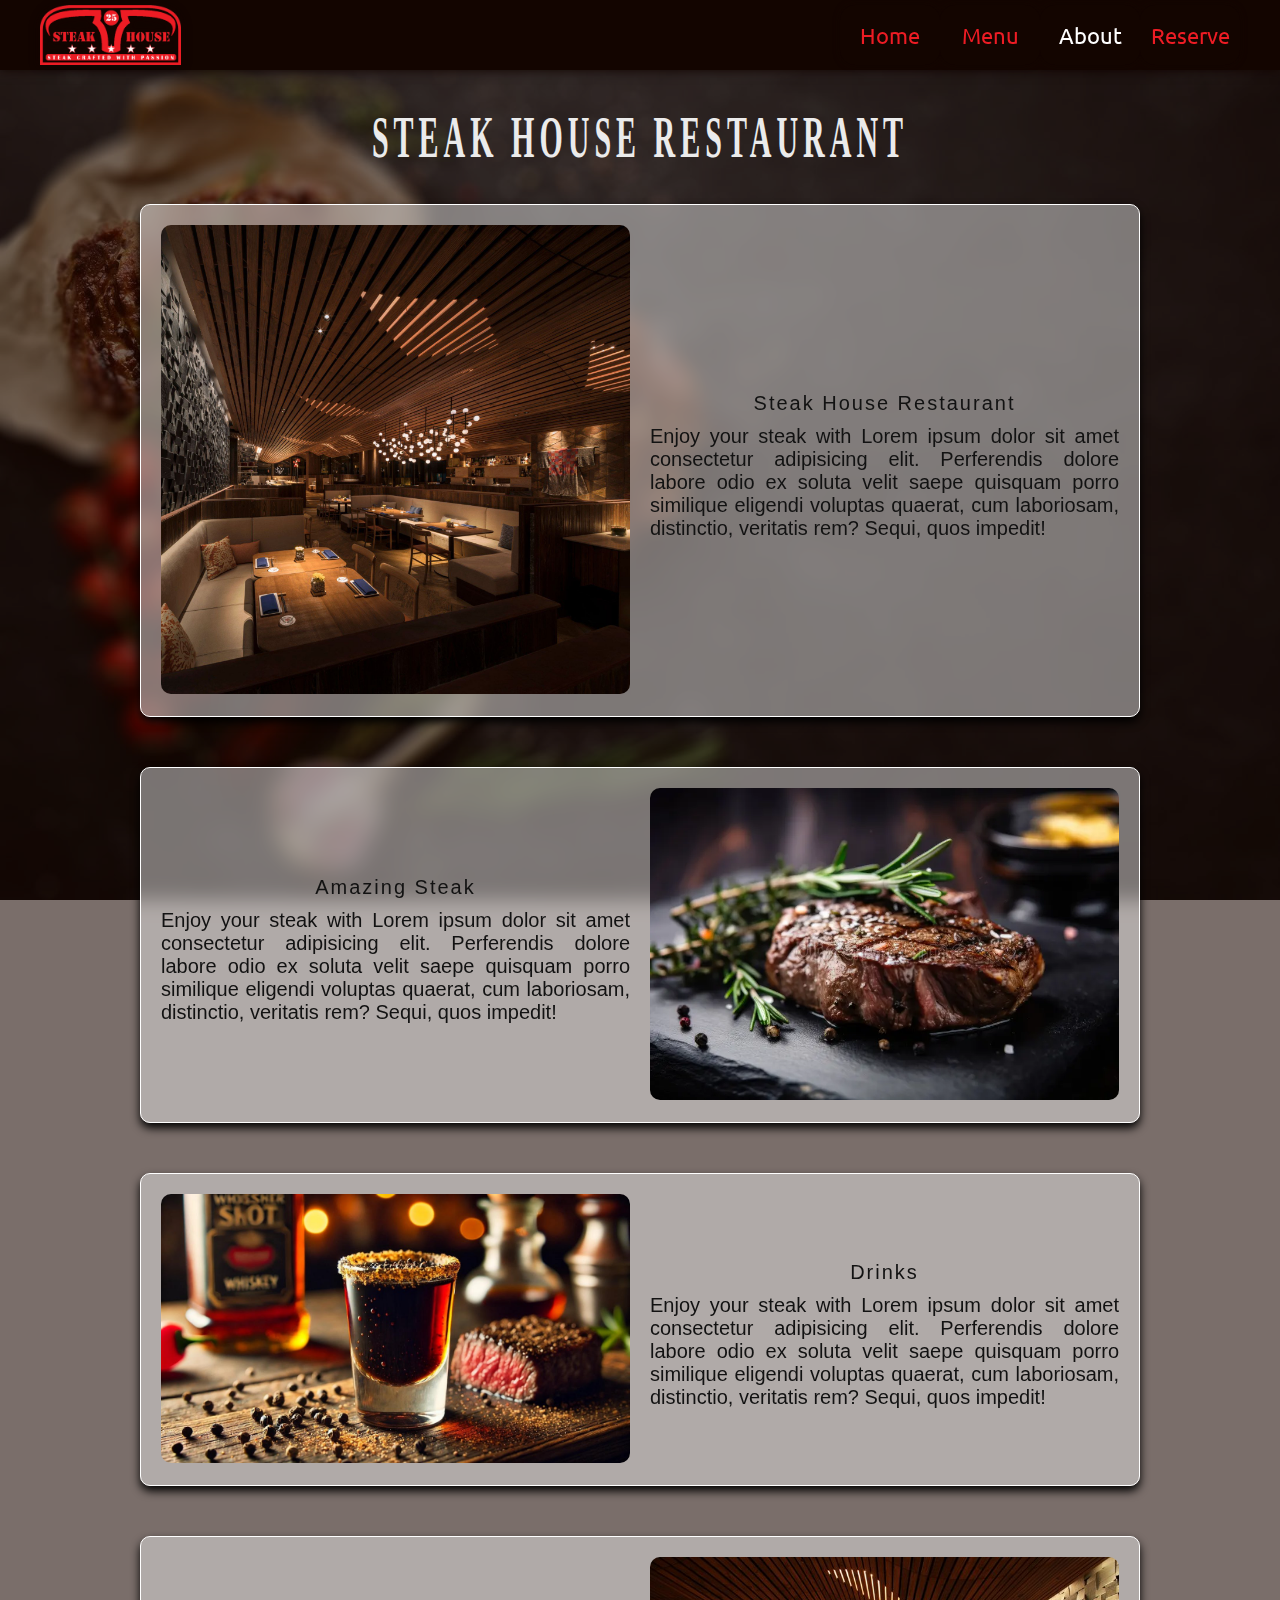
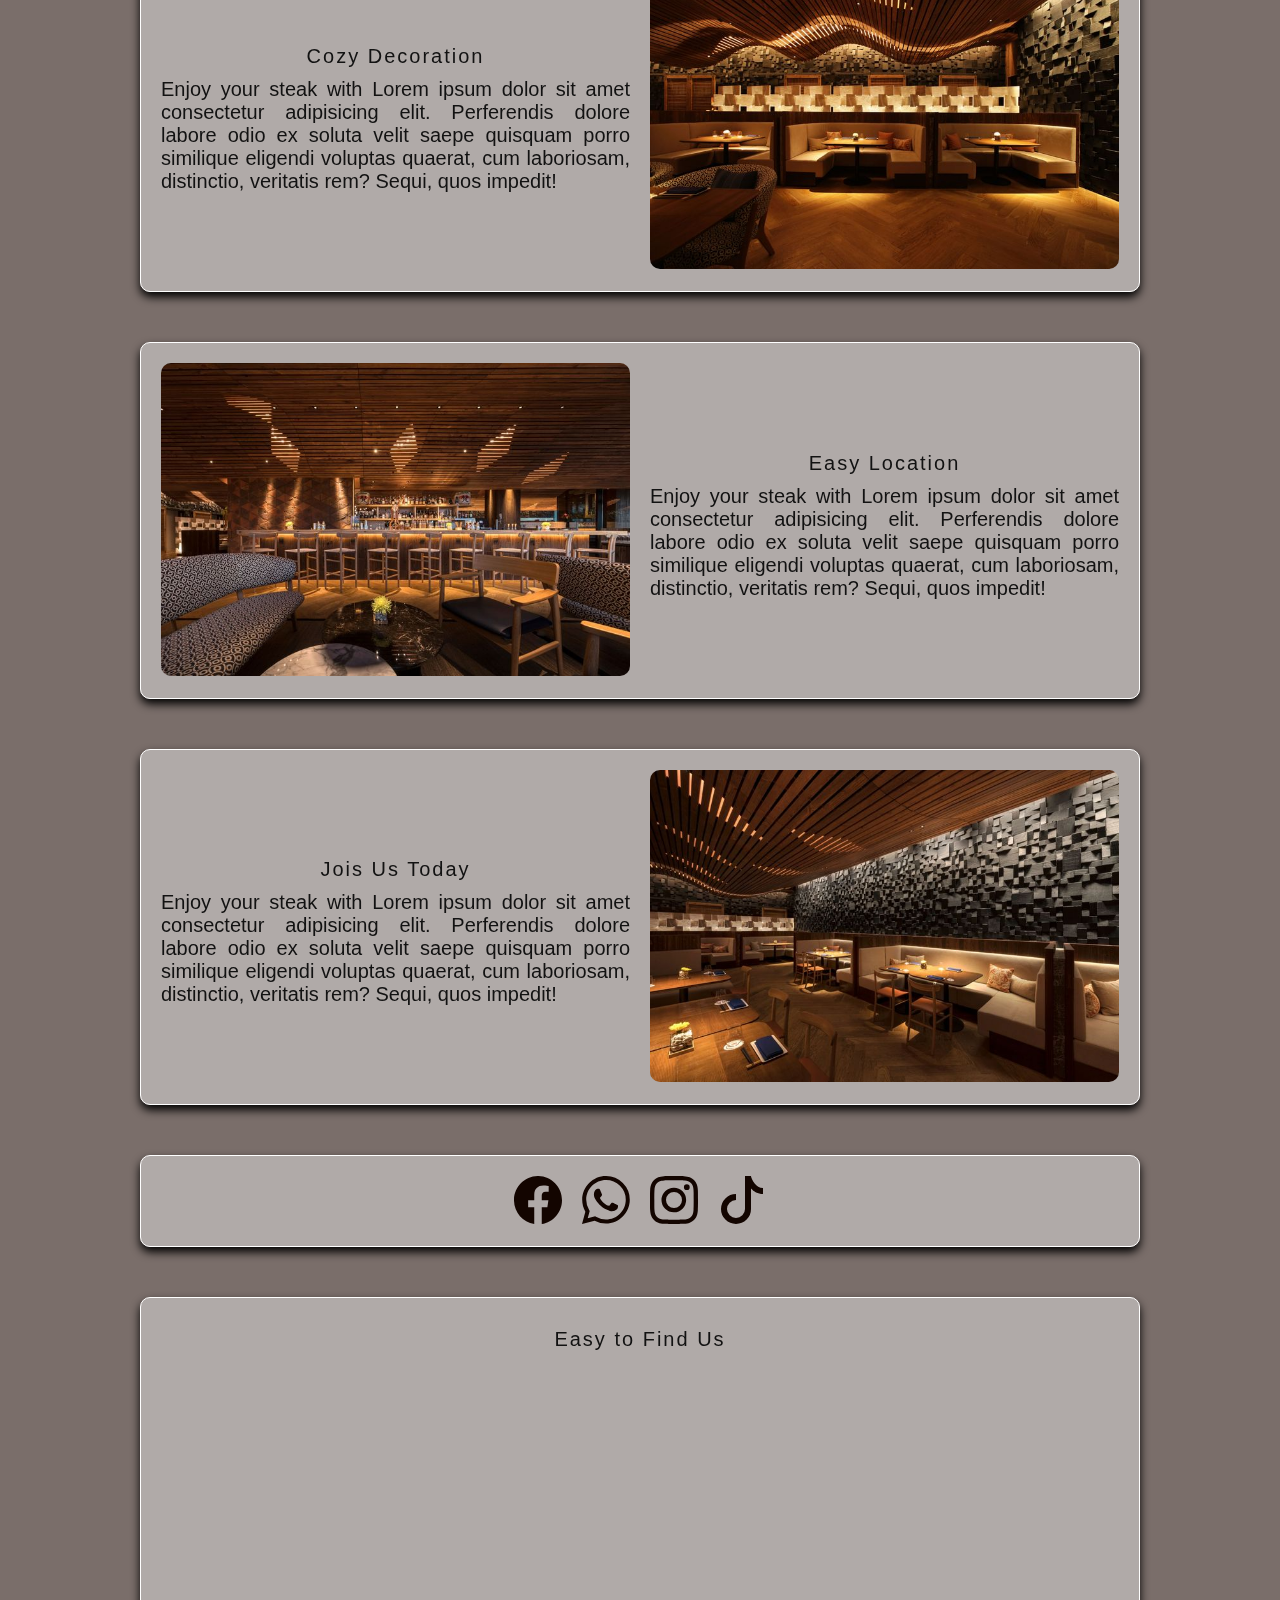
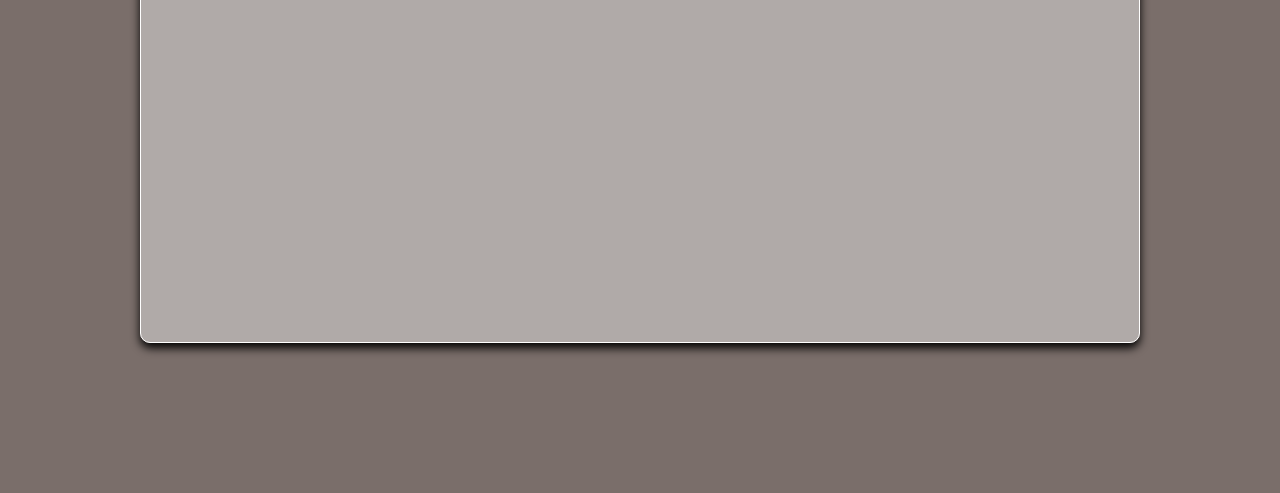
<file: pages/about/about.html>
<!DOCTYPE html>
<html lang="en">
<head>
  <meta charset="UTF-8">
  <meta name="viewport" content="width=device-width, initial-scale=1.0">
  <title>Steak Time</title>
  <link rel="icon" type="image/x-icon" href="../../logo-images/fork-knife.png">
  <link rel="stylesheet" href="./about.css">
</head>
<body>
  <div class="navbar">
    <div class="navbar-logo">
      <a href="../../index.html">
        <img class="navbar-logo-img" src="../../logo-images/fork-knife-logo.png">
      </a>
      <!-- <p class="navbar-logo-text">Steak Time Restaurant</p> -->
    </div>
      <div class="navbar-menu">
        <input type="checkbox" id="checkbox">
        <ul class="navbar-list">
          <li><a href="../../index.html">Home</a></li>
          <li><a href="../menu/menu.html">Menu</a></li>
          <li><a class="open" href="../about/about.html">About</a></li>
          <li><a href="../reserve/reserve.html">Reserve</a></li>
        </ul>
        <label class="menu-toggler" for="checkbox">
          <span></span>
          <span></span>
          <span></span>
        </label>
        <ul class="sidebar-list">
          <li><a href="../../index.html">Home</a></li>
          <li><a href="../menu/menu.html">Menu</a></li>
          <li><a class="open" href="../about/about.html">About</a></li>
          <li><a href="../reserve/reserve.html">Reserve</a></li>
        </ul>
  </div>
  </div>
  <div class="landing-page">
    <div class="content">
      <h1>Steak House Restaurant</h1>
      <div class="section animate-in">
        <div class="section-text">
          <h2>Steak House Restaurant</h2>
          <p>Enjoy your steak with Lorem ipsum dolor sit amet consectetur adipisicing elit. Perferendis dolore labore odio ex soluta velit saepe quisquam porro similique eligendi voluptas quaerat, cum laboriosam, distinctio, veritatis rem? Sequi, quos impedit!</p>
        </div>
        <div class="section-image">
          <img src="./about-images/1.jpg" alt="restaurant-view">
        </div>
      </div>

      <div class="section animate-in">
        <div class="section-text">
          <h2>Amazing Steak</h2>
          <p>Enjoy your steak with Lorem ipsum dolor sit amet consectetur adipisicing elit. Perferendis dolore labore odio ex soluta velit saepe quisquam porro similique eligendi voluptas quaerat, cum laboriosam, distinctio, veritatis rem? Sequi, quos impedit!</p>
        </div>
        <div class="section-image">
          <img src="./about-images/2.jpg" alt="restaurant-view">
        </div>
      </div>
      <div class="section animate-in">
        <div class="section-text">
          <h2>Drinks</h2>
          <p>Enjoy your steak with Lorem ipsum dolor sit amet consectetur adipisicing elit. Perferendis dolore labore odio ex soluta velit saepe quisquam porro similique eligendi voluptas quaerat, cum laboriosam, distinctio, veritatis rem? Sequi, quos impedit!</p>
        </div>
        <div class="section-image">
          <img src="./about-images/3.jpg" alt="restaurant-view">
        </div>
      </div>
      <div class="section animate-in">
        <div class="section-text">
          <h2>Cozy Decoration</h2>
          <p>Enjoy your steak with Lorem ipsum dolor sit amet consectetur adipisicing elit. Perferendis dolore labore odio ex soluta velit saepe quisquam porro similique eligendi voluptas quaerat, cum laboriosam, distinctio, veritatis rem? Sequi, quos impedit!</p>
        </div>
        <div class="section-image">
          <img src="./about-images/4.jpg" alt="restaurant-view">
        </div>
      </div>
      <div class="section animate-in">
        <div class="section-text">
          <h2>Easy Location</h2>
          <p>Enjoy your steak with Lorem ipsum dolor sit amet consectetur adipisicing elit. Perferendis dolore labore odio ex soluta velit saepe quisquam porro similique eligendi voluptas quaerat, cum laboriosam, distinctio, veritatis rem? Sequi, quos impedit!</p>
        </div>
        <div class="section-image">
          <img src="./about-images/5.jpg" alt="restaurant-view">
        </div>
      </div>
      <div class="section animate-in">
        <div class="section-text">
          <h2>Jois Us Today</h2>
          <p>Enjoy your steak with Lorem ipsum dolor sit amet consectetur adipisicing elit. Perferendis dolore labore odio ex soluta velit saepe quisquam porro similique eligendi voluptas quaerat, cum laboriosam, distinctio, veritatis rem? Sequi, quos impedit!</p>
        </div>
        <div class="section-image">
          <img src="./about-images/6.jpg" alt="restaurant-view">
        </div>
      </div>
      <div class="section social animate-in" >
        <a href="#">
          <svg xmlns="http://www.w3.org/2000/svg" width="48" height="48" fill="currentColor" class="bi bi-facebook" viewBox="0 0 16 16">
            <path d="M16 8.049c0-4.446-3.582-8.05-8-8.05C3.58 0-.002 3.603-.002 8.05c0 4.017 2.926 7.347 6.75 7.951v-5.625h-2.03V8.05H6.75V6.275c0-2.017 1.195-3.131 3.022-3.131.876 0 1.791.157 1.791.157v1.98h-1.009c-.993 0-1.303.621-1.303 1.258v1.51h2.218l-.354 2.326H9.25V16c3.824-.604 6.75-3.934 6.75-7.951"/>
          </svg>
        </a>
        <a href="#">
          <svg xmlns="http://www.w3.org/2000/svg" width="48" height="48" fill="currentColor" class="bi bi-whatsapp" viewBox="0 0 16 16">
            <path d="M13.601 2.326A7.85 7.85 0 0 0 7.994 0C3.627 0 .068 3.558.064 7.926c0 1.399.366 2.76 1.057 3.965L0 16l4.204-1.102a7.9 7.9 0 0 0 3.79.965h.004c4.368 0 7.926-3.558 7.93-7.93A7.9 7.9 0 0 0 13.6 2.326zM7.994 14.521a6.6 6.6 0 0 1-3.356-.92l-.24-.144-2.494.654.666-2.433-.156-.251a6.56 6.56 0 0 1-1.007-3.505c0-3.626 2.957-6.584 6.591-6.584a6.56 6.56 0 0 1 4.66 1.931 6.56 6.56 0 0 1 1.928 4.66c-.004 3.639-2.961 6.592-6.592 6.592m3.615-4.934c-.197-.099-1.17-.578-1.353-.646-.182-.065-.315-.099-.445.099-.133.197-.513.646-.627.775-.114.133-.232.148-.43.05-.197-.1-.836-.308-1.592-.985-.59-.525-.985-1.175-1.103-1.372-.114-.198-.011-.304.088-.403.087-.088.197-.232.296-.346.1-.114.133-.198.198-.33.065-.134.034-.248-.015-.347-.05-.099-.445-1.076-.612-1.47-.16-.389-.323-.335-.445-.34-.114-.007-.247-.007-.38-.007a.73.73 0 0 0-.529.247c-.182.198-.691.677-.691 1.654s.71 1.916.81 2.049c.098.133 1.394 2.132 3.383 2.992.47.205.84.326 1.129.418.475.152.904.129 1.246.08.38-.058 1.171-.48 1.338-.943.164-.464.164-.86.114-.943-.049-.084-.182-.133-.38-.232"/>
          </svg>
        </a>
        <a href="#">
          <svg xmlns="http://www.w3.org/2000/svg" width="48" height="48" fill="currentColor" class="bi bi-instagram" viewBox="0 0 16 16">
            <path d="M8 0C5.829 0 5.556.01 4.703.048 3.85.088 3.269.222 2.76.42a3.9 3.9 0 0 0-1.417.923A3.9 3.9 0 0 0 .42 2.76C.222 3.268.087 3.85.048 4.7.01 5.555 0 5.827 0 8.001c0 2.172.01 2.444.048 3.297.04.852.174 1.433.372 1.942.205.526.478.972.923 1.417.444.445.89.719 1.416.923.51.198 1.09.333 1.942.372C5.555 15.99 5.827 16 8 16s2.444-.01 3.298-.048c.851-.04 1.434-.174 1.943-.372a3.9 3.9 0 0 0 1.416-.923c.445-.445.718-.891.923-1.417.197-.509.332-1.09.372-1.942C15.99 10.445 16 10.173 16 8s-.01-2.445-.048-3.299c-.04-.851-.175-1.433-.372-1.941a3.9 3.9 0 0 0-.923-1.417A3.9 3.9 0 0 0 13.24.42c-.51-.198-1.092-.333-1.943-.372C10.443.01 10.172 0 7.998 0zm-.717 1.442h.718c2.136 0 2.389.007 3.232.046.78.035 1.204.166 1.486.275.373.145.64.319.92.599s.453.546.598.92c.11.281.24.705.275 1.485.039.843.047 1.096.047 3.231s-.008 2.389-.047 3.232c-.035.78-.166 1.203-.275 1.485a2.5 2.5 0 0 1-.599.919c-.28.28-.546.453-.92.598-.28.11-.704.24-1.485.276-.843.038-1.096.047-3.232.047s-2.39-.009-3.233-.047c-.78-.036-1.203-.166-1.485-.276a2.5 2.5 0 0 1-.92-.598 2.5 2.5 0 0 1-.6-.92c-.109-.281-.24-.705-.275-1.485-.038-.843-.046-1.096-.046-3.233s.008-2.388.046-3.231c.036-.78.166-1.204.276-1.486.145-.373.319-.64.599-.92s.546-.453.92-.598c.282-.11.705-.24 1.485-.276.738-.034 1.024-.044 2.515-.045zm4.988 1.328a.96.96 0 1 0 0 1.92.96.96 0 0 0 0-1.92m-4.27 1.122a4.109 4.109 0 1 0 0 8.217 4.109 4.109 0 0 0 0-8.217m0 1.441a2.667 2.667 0 1 1 0 5.334 2.667 2.667 0 0 1 0-5.334"/>
          </svg>
        </a>
        <a href="#">
          <svg xmlns="http://www.w3.org/2000/svg" width="48" height="48" fill="currentColor" class="bi bi-tiktok" viewBox="0 0 16 16">
            <path d="M9 0h1.98c.144.715.54 1.617 1.235 2.512C12.895 3.389 13.797 4 15 4v2c-1.753 0-3.07-.814-4-1.829V11a5 5 0 1 1-5-5v2a3 3 0 1 0 3 3z"/>
          </svg>
        </a>
      </div>
      <div class="section map animate-in">
        <div class="section-text">
          <h2>Easy to Find Us</h2>
        </div>
        <div class="mapouter">
          <div class="gmap_canvas">
          <iframe class="gmap_iframe" frameborder="0" scrolling="no" marginheight="0" marginwidth="0" src="https://maps.google.com/maps?width=100%&amp;height=100%&amp;hl=en&amp;q=assiut&amp;t=&amp;z=14&amp;ie=UTF8&amp;iwloc=B&amp;output=embed">
          </iframe>
          </div>
          <style>
          .mapouter{position:relative;text-align:right;width:100%;height:100%;}.gmap_canvas {overflow:hidden;background:none!important;width:100%;height:100%;}.gmap_iframe {width:100%!important;aspect-ratio: 16/9!important;}</style>
        </div>
      </div>
    </div>
  </div>
  

  <script src="./about.js"></script>
</body>
</html>
</file>
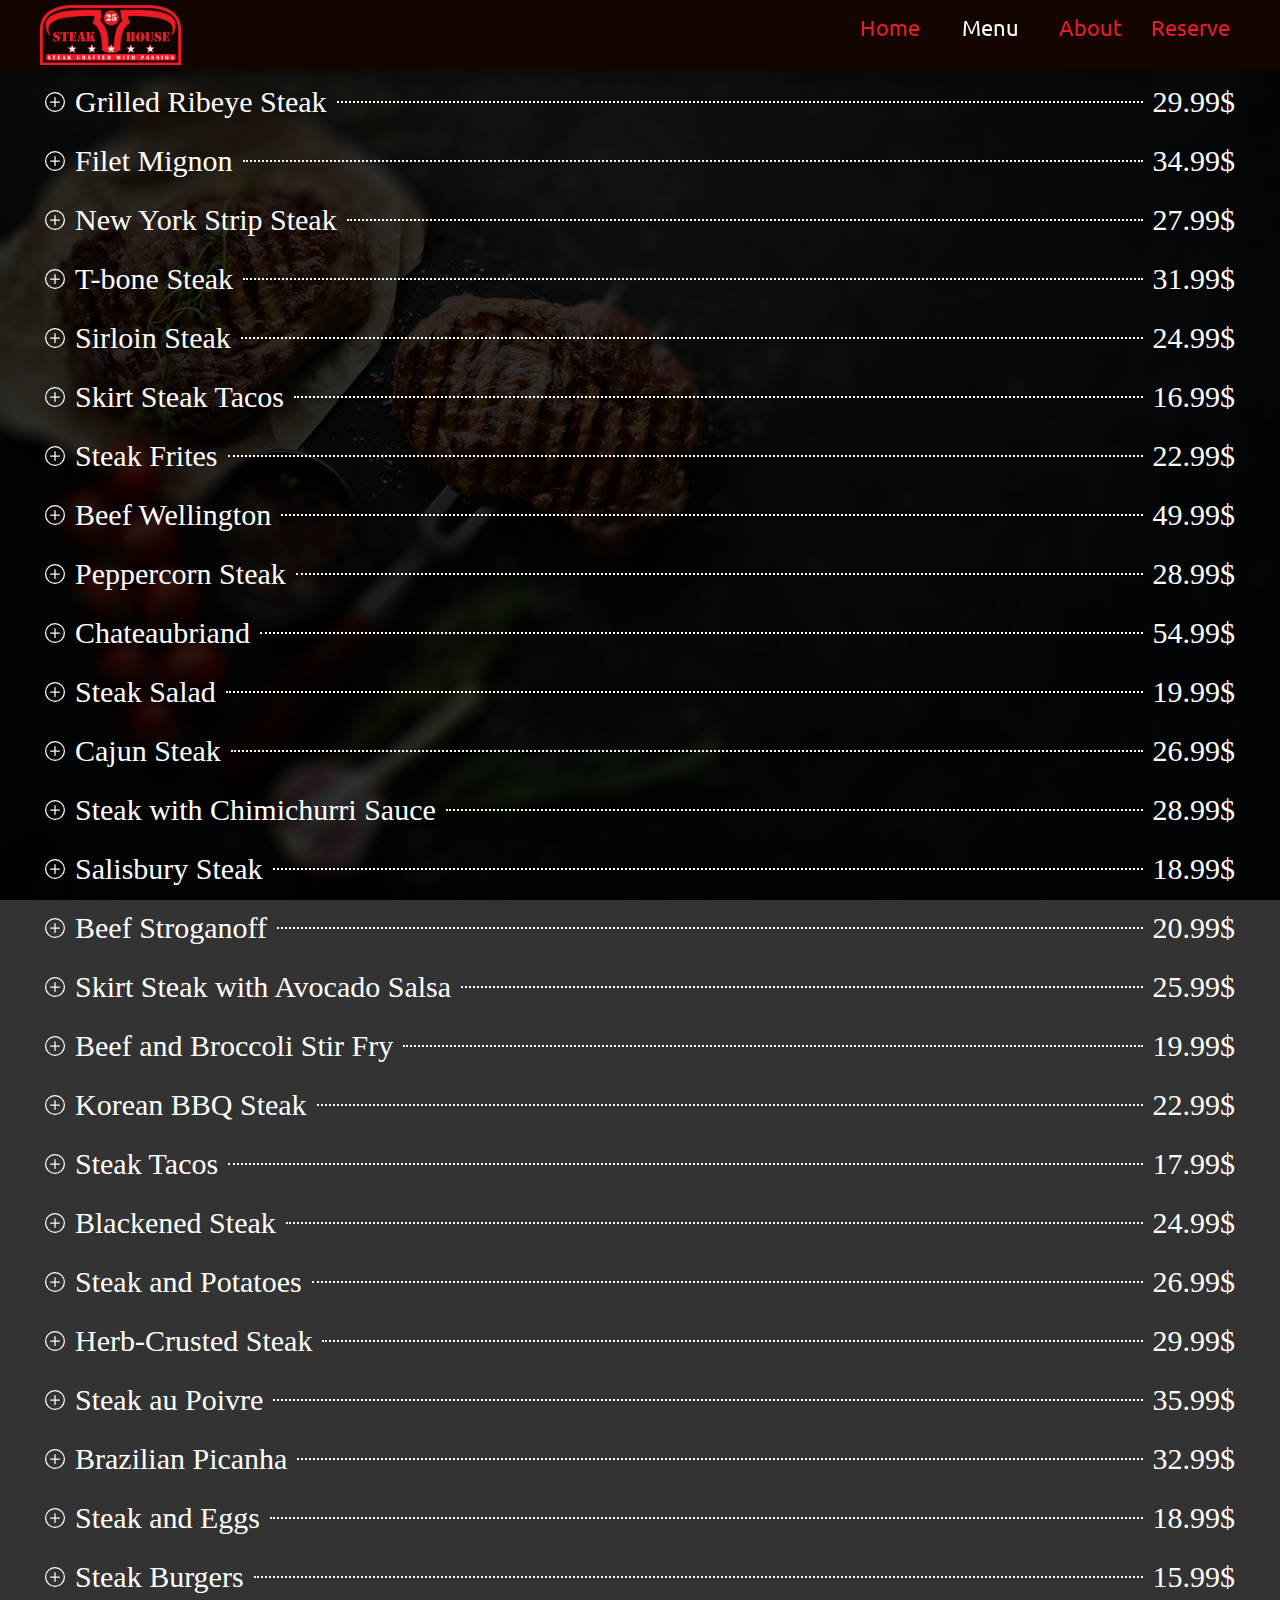
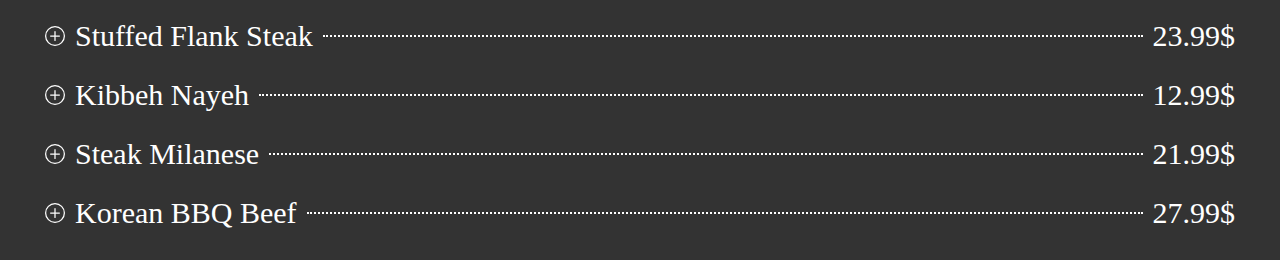
<file: pages/menu/menu.html>
<!DOCTYPE html>
<html lang="en">
<head>
  <meta charset="UTF-8">
  <meta name="viewport" content="width=device-width, initial-scale=1.0">
  <title>Steak Time</title>
  <link rel="icon" type="image/x-icon" href="../../logo-images/fork-knife.png">
  <link rel="stylesheet" href="./menu.css">
</head>
<body>
  <div class="navbar">
    <div class="navbar-logo">
      <a href="../../index.html">
        <img class="navbar-logo-img" src="../../logo-images/fork-knife-logo.png">
      </a>
      <!-- <p class="navbar-logo-text">Steak Time Restaurant</p> -->
    </div>
      <div class="navbar-menu">
        <input type="checkbox" id="checkbox">
        <ul class="navbar-list">
          <li><a href="../../index.html">Home</a></li>
          <li><a class="open" href="../menu/menu.html">Menu</a></li>
          <li><a href="../about/about.html">About</a></li>
          <li><a href="../reserve/reserve.html">Reserve</a></li>
        </ul>
        <label class="menu-toggler" for="checkbox">
          <span></span>
          <span></span>
          <span></span>
        </label>
        <ul class="sidebar-list">
          <li><a href="../../index.html">Home</a></li>
          <li><a class="open" href="../menu/menu.html">Menu</a></li>
          <li><a href="../about/about.html">About</a></li>
          <li><a href="../reserve/reserve.html">Reserve</a></li>
        </ul>
  </div>
  </div>
  <div class="landing-page">
    <div class="menu-container">
      <div id="items">
        <ol class="items-list">
          <!-- <li class="">
            <input type="checkbox" id="dish-1" hidden>
            <label for="dish-1">
              <svg xmlns="http://www.w3.org/2000/svg" width="20" height="20" fill="currentColor" class="bi bi-plus-circle" viewBox="0 0 16 16">
                <path d="M8 15A7 7 0 1 1 8 1a7 7 0 0 1 0 14m0 1A8 8 0 1 0 8 0a8 8 0 0 0 0 16"/>
                <path d="M8 4a.5.5 0 0 1 .5.5v3h3a.5.5 0 0 1 0 1h-3v3a.5.5 0 0 1-1 0v-3h-3a.5.5 0 0 1 0-1h3v-3A.5.5 0 0 1 8 4"/>
              </svg>
              steal<span>25.00$</span>
            </label>
            <p>qweqweqwe, qweqweqe, qweqweqwe, qweqweqwe</p>
            <div class="side-dish">
              served with --- and drink ---
            </div>
          </li> -->
        </ol>
      </div>
    </div>
  </div>
  

  <script src="./menu.js"></script>
</body>
</html>
</file>
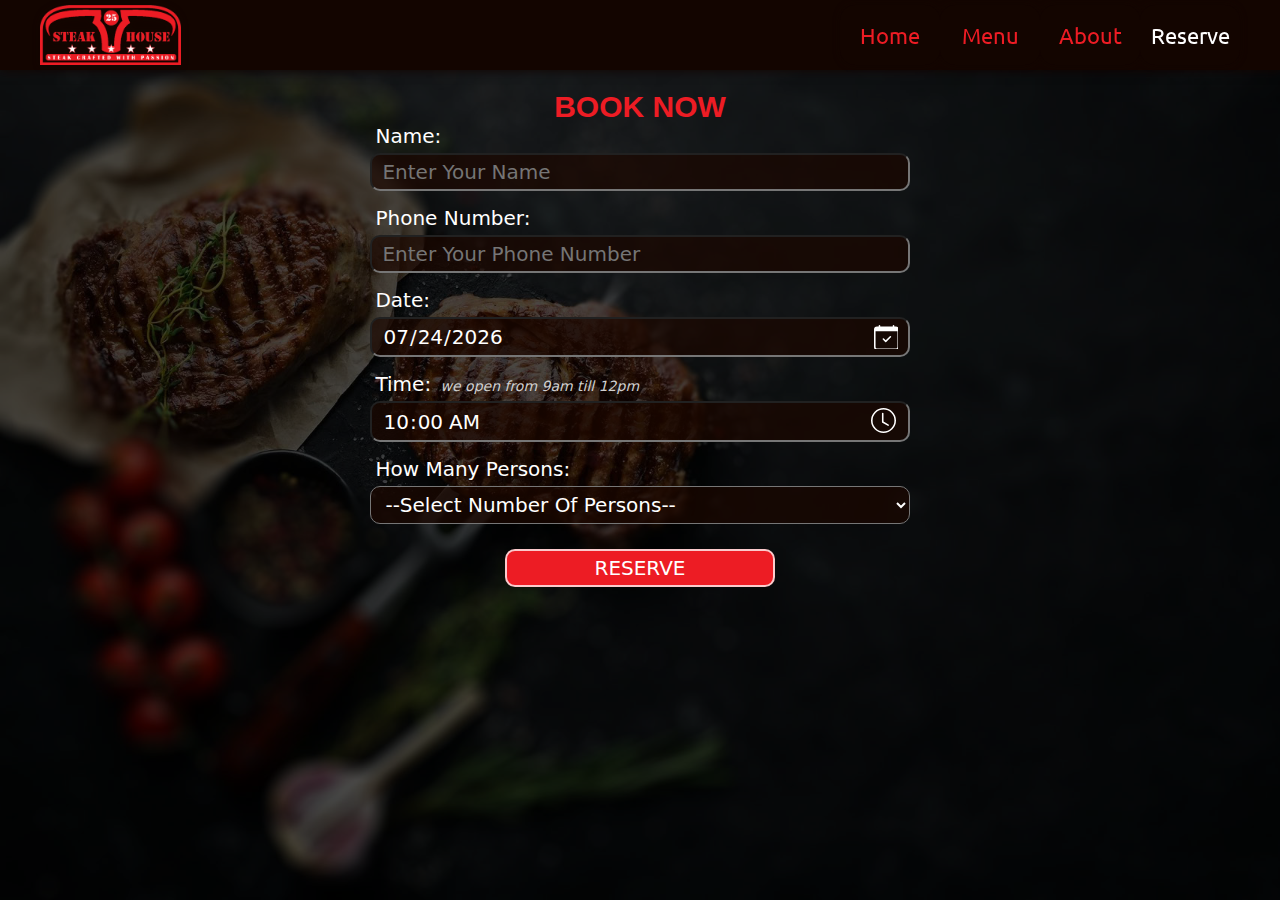
<file: pages/reserve/reserve copy.html>
<!DOCTYPE html>
<html lang="en">
<head>
  <meta charset="UTF-8">
  <meta name="viewport" content="width=device-width, initial-scale=1.0">
  <title>Steak Time</title>
  <link rel="icon" type="image/x-icon" href="../../logo-images/fork-knife.png">
  <link rel="stylesheet" href="./reserve.css">
</head>
<body>
  <div class="navbar">
    <div class="navbar-logo">
      <img class="navbar-logo-img" src="../../logo-images/fork-knife-logo.png">
    </div>
      <div class="navbar-menu">
        <input type="checkbox" id="checkbox">
        <ul class="navbar-list">
          <li><a href="../../index.html">Home</a></li>
          <li><a href="../menu/menu.html">Menu</a></li>
          <li><a href="../about/about.html">About</a></li>
          <li><a class="open" href="../reserve/reserve.html">Reserve</a></li>
        </ul>
        <label class="menu-toggler" for="checkbox">
          <span></span>
          <span></span>
          <span></span>
        </label>
        <ul class="sidebar-list">
          <li><a href="../../index.html">Home</a></li>
          <li><a href="../menu/menu.html">Menu</a></li>
          <li><a href="../about/about.html">About</a></li>
          <li><a class="open" href="../reserve/reserve.html">Reserve</a></li>
        </ul>
  </div>
  </div>
  <div class="landing-page">

    <p>BOOK NOW</p>
    <form>
      <label>
        <span>Name:</span>
        <input type="text" name="entry.1942114490" id="form-name" placeholder="Enter Your Name" required autocomplete="off">
        <p id="wrong-name"></p>
      </label>
      <label>
        <span>Phone Number:</span>
        <input type="tel" name="entry.1709168447" id="form-number" minlength="11"  placeholder="Enter Your Phone Number" required autocomplete="off">
        <p id="wrong-number"></p>
      </label>
      <label>
        <span>Date:</span>
        <input type="date" name="" id="form-date" placeholder="Reserve Date" required>
        <p id="wrong-date"></p>
      </label>
      <label>
        <span>Time:<span> we open from 9am till 12pm</span></span>
        <input type="time" name="" min="09:00" id="form-time" placeholder="Reserve Time" required value="09:00">
        <p id="wrong-time"></p>
      </label>
      <label>
        <span>How Many Persons:</span>
        <select name="entry.169645066" id="form-select" required>
          <option value="">--Select Number Of Persons--</option>
          <option value="1-person">1 Person</option>
          <option value="2-persons">2 Persons</option>
          <option value="3-persons">3 Persons</option>
          <option value="4-persons">4 Persons</option>
          <option value="5-persons">5 Persons</option>
          <option value="6-persons">6 Persons</option>
          <option value="7-persons">7 Persons</option>
          <option value="8-persons">8 Persons</option>
          <option value="9-persons">9 Persons</option>
          <option value="10-persons">10 Persons</option>
        </select>
        <p id="wrong-persons"></p>
      </label>
      <button id="form-button">RESERVE</button>
    </form>
  </div>
  

  <script src="./reserve.js"></script>
</body>
</html>
</file>
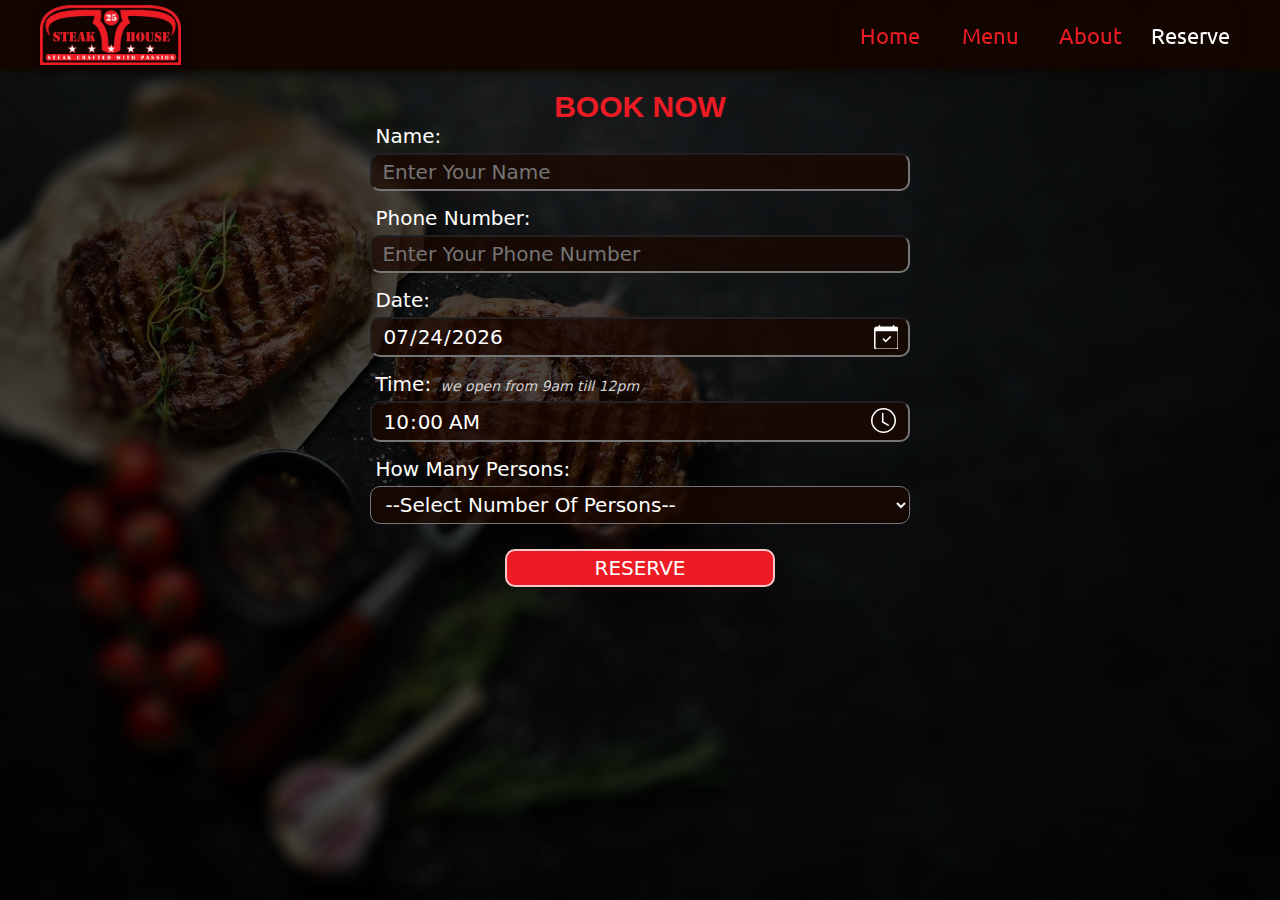
<file: pages/reserve/reserve.html>
<!DOCTYPE html>
<html lang="en">
<head>
  <meta charset="UTF-8">
  <meta name="viewport" content="width=device-width, initial-scale=1.0">
  <title>Steak Time</title>
  <link rel="icon" type="image/x-icon" href="../../logo-images/fork-knife.png">
  <link rel="stylesheet" href="./reserve.css">
</head>
<body>
  <div class="navbar">
    <div class="navbar-logo">
      <a href="../../index.html">
        <img class="navbar-logo-img" src="../../logo-images/fork-knife-logo.png">
      </a>
    </div>
      <div class="navbar-menu">
        <input type="checkbox" id="checkbox">
        <ul class="navbar-list">
          <li><a href="../../index.html">Home</a></li>
          <li><a href="../menu/menu.html">Menu</a></li>
          <li><a href="../about/about.html">About</a></li>
          <li><a class="open" href="../reserve/reserve.html">Reserve</a></li>
        </ul>
        <label class="menu-toggler" for="checkbox">
          <span></span>
          <span></span>
          <span></span>
        </label>
        <ul class="sidebar-list">
          <li><a href="../../index.html">Home</a></li>
          <li><a href="../menu/menu.html">Menu</a></li>
          <li><a href="../about/about.html">About</a></li>
          <li><a class="open" href="../reserve/reserve.html">Reserve</a></li>
        </ul>
  </div>
  </div>
  <div class="landing-page">
    <p>BOOK NOW</p>
    <form>
      <label>
        <span>Name:</span>
        <input type="text" name="entry.1942114490" id="form-name" placeholder="Enter Your Name" required autocomplete="off">
        <p id="wrong-name"></p>
      </label>
      <label>
        <span>Phone Number:</span>
        <input type="tel" name="entry.1709168447" id="form-number" minlength="11"  placeholder="Enter Your Phone Number" required autocomplete="off">
        <p id="wrong-number"></p>
      </label>
      <label>
        <span>Date:</span>
        <input type="date" name="entry.1914287024" id="form-date" placeholder="Reserve Date" required>
        <p id="wrong-date"></p>
      </label>
      <label>
        <span>Time:<span> we open from 9am till 12pm</span></span>
        <input type="time" name="entry.1806384136" min="09:00" max="23:59" id="form-time" placeholder="Reserve Time" required value="09:00">
        <p id="wrong-time"></p>
      </label>
      <label>
        <span>How Many Persons:</span>
        <select name="entry.169645066" id="form-select" required>
          <option value="">--Select Number Of Persons--</option>
          <option value="1-person">1 Person</option>
          <option value="2-persons">2 Persons</option>
          <option value="3-persons">3 Persons</option>
          <option value="4-persons">4 Persons</option>
          <option value="5-persons">5 Persons</option>
          <option value="6-persons">6 Persons</option>
          <option value="7-persons">7 Persons</option>
          <option value="8-persons">8 Persons</option>
          <option value="9-persons">9 Persons</option>
          <option value="10-persons">10 Persons</option>
        </select>
        <p id="wrong-select"></p>
      </label>
      <button id="form-button">RESERVE</button>
      <p id="wrong-submit"></p>
    </form>
  </div>
  

  <script src="./reserve.js"></script>
</body>
</html>
</file>
<file: pages/about/about.css>
@import url("../../main-css/fonts.css");
@import url("../../main-css/main-rules.css");
@import url("../../main-css/navbar-style.css");


.landing-page{
  position: relative;
  padding: 12rem 2rem;
  padding-bottom: 15rem;
  background-color: #1b070095;
  color: var(--main-white);
  display: flex;
  flex-direction: column;
  align-items: center;
}

.landing-page .content{
  max-width: 1000px;
  position: relative;
  display: flex;
  justify-content: center;
  align-items: center;
  flex-direction: column;
}
.landing-page .content .section{
  border: 1px solid white;
  width: 100%;
  display: flex;
  flex-direction: row;
  justify-content: center;
  gap:2rem;
  align-items: center;
  margin-top: 5rem;
  background-color: #eeeeee78;
  color: var(--main-dark);
  border-radius: 1rem;
  padding: 2rem;
  box-shadow: 0 5px 10px black;
  backdrop-filter:blur(10px);
  color: rgb(18, 18, 18);
}
.landing-page .content .section:nth-child(even){
  flex-direction: row-reverse;
}

.landing-page .content .section .section-text,
.landing-page .content .section .section-image{
  width: 50%;
}
.landing-page .content h1{
  display: block;
  text-align: center;
  font-family: 'Times New Roman', Times, serif;
  text-transform:uppercase;
  letter-spacing: 5px;
  font-size: 3rem;
  transform: scale(1, 2);
}
.landing-page .content .section .section-text h2{
text-align: center;
padding: 1rem;
font-family: Impact, Haettenschweiler, 'Arial Narrow Bold', sans-serif;
letter-spacing: 2px;
font-size: 2rem;
font-weight: 400;
}
.landing-page .content .section .section-text p{
  text-align: justify;
  font-size: 2rem;
  font-family: 'Segoe UI', Tahoma, Geneva, Verdana, sans-serif;
}
.landing-page .content .section .section-image img{
  width: 100%;object-fit: cover;
  border-radius: 1rem;
}

.animate-in {
    animation: fade-in linear both;
    animation-timeline: view(block);
    animation-range: entry 20% exit 80%;
}


.section.social{
  flex-direction: row !important;
}

.section.social a{
text-decoration: none;
color: var(--main-dark);
}
.section.social svg:hover{
  cursor: pointer;
  fill: var(--main-red);
}

.section.map{
  flex-direction: column !important;
}


@keyframes fade-in {
  0%{
    transform: rotateY(90deg);
    opacity: 0;
    /* width: 0; */
  }

  30%{
    transform: rotateY(0deg);
    opacity: 1;
  }
  70%{
    transform: rotateY(0deg);
    opacity: 1;
  }
  100%{
    transform: rotateY(90deg);
    opacity: 0;
  }
}

@media (max-width:768px) {

  .landing-page .content .section{
    flex-direction: column-reverse;
  }
  .landing-page .content .section:nth-child(even){
    flex-direction: column-reverse;

  }
  .landing-page .content .section .section-text,
.landing-page .content .section .section-image{
  width: 100%;
}

}
</file>
<file: pages/menu/menu.css>
@import url("../../main-css/fonts.css");
@import url("../../main-css/main-rules.css");
@import url("../../main-css/navbar-style.css");


.landing-page{
  position: relative;
  width: 100%;
  top: 70px;
  display: flex;
  background-color: rgba(0, 0, 0, 0.8);
  padding: 1rem 4rem;
}

.landing-page .menu-container{
  width: 100%;
  color: white;
}

li{
  list-style-type:none;
  margin-bottom: 1.5rem;
}
li label{
  display: flex;
  align-items: center;
  font-size: 3rem;
  cursor: pointer;
  padding: 5px;
}
li label:hover{
  border: 1px solid white;
}
li  label span{
  display: flex;
  flex: 1;
  align-items: center;
}

li label span:before {
  content: '';
  border-bottom: 2px dotted #ffffff;
  flex:1;
  margin: 0 10px;
}

li label svg{
  position: relative;
  transition: all 0.3s ease-in-out;
  margin-right: 10px;
}

li p{
  font-size: 1.8rem;
}
li .side-dish{
  position: relative;
  height: 0;
  text-align: left;
  transition: all 0.3s ease-in-out;
  transform: rotateX(90deg);
  font-size: 1.5rem;
  opacity: 0;
}

li input:checked~label svg{
  transform: rotate(45deg);
  fill: var(--main-red);
}

li input:checked~.side-dish{
  display:contents;
  transform: rotateX(0deg);
  opacity: 1;
  color: var(--main-red);
}

@media (max-width:768px) {
  .landing-page{
    padding: 1rem 1.5rem;
  }
  li label{
    font-size: 1.8rem;
  }
  li .side-dish *{
    font-size: 1.5rem;
    /* height: fit-content; */
  }
  
}
</file>
<file: pages/reserve/reserve.css>
@import url("../../main-css/fonts.css");
@import url("../../main-css/main-rules.css");
@import url("../../main-css/navbar-style.css");


.landing-page{
  position: relative;
  padding-top: 9rem;
  display: flex;
  min-height: 100vh;
  display: flex;
  flex-direction: column;
  align-items:center;
  background-color: rgba(0, 0, 0, 0.7);
  color: var(--main-yellow);
  font-size: 3rem;
}
.landing-page p{
  position: relative;
  text-align:center;
  font-weight: bolder;
  font-family: Verdana, Geneva, Tahoma, sans-serif;
}
.landing-page form{
  min-width: 320px;
  padding: 0 1rem;
}
.landing-page form *{
  width: 100%;
  font-family: system-ui, -apple-system, BlinkMacSystemFont, 'Segoe UI', Roboto, Oxygen, Ubuntu, Cantarell, 'Open Sans', 'Helvetica Neue', sans-serif;
  font-size: 2rem;
  font-weight: 400;
  color: white;
}

.landing-page form label{
  display:block;
  padding-bottom: 1.5rem;
  position: relative;
}

.landing-page form label input,
.landing-page form label select
{
  background-color: #1b0700b6;
  border-radius: 1rem;
  padding: 5px 10px;
}
.landing-page form label span{
padding-left: 5px ;
padding-bottom: 5px ;
display: inline-block;
}
.landing-page form label span>span{
  display: inline;
  font-size: 1.4rem;
  font-style: italic;
  color: rgb(207, 207, 207);
}
.landing-page form p{
  position: absolute;
  text-align: right;
  right:1rem;
  top: 7rem;
  color:red;
  font-size: 1.4rem;
  padding:0;
  margin: 0;
}

.landing-page form button{
  width: 50%;
  display: block;
  margin: 10px auto;
  background-color: var(--main-yellow);
  padding: 5px 0;
  border-radius: 10px;
  border: 2px solid rgba(255, 255, 255, 0.767);
}
.landing-page form button:hover{
  background-color: rgba(0, 0, 0, 0.7);
  color: white;
}
.landing-page form button:focus{
  background-color: rgba(255, 255, 255, 0.7);
  color: rgb(0, 0, 0);
}

#form-date::-webkit-calendar-picker-indicator{
  color: rgb(255, 255, 255);
  background: url("./calendar.svg") no-repeat;

}
#form-time::-webkit-calendar-picker-indicator{
  color: rgba(255, 255, 255);
  background: url("./clock.svg") no-repeat;
}
</file>
